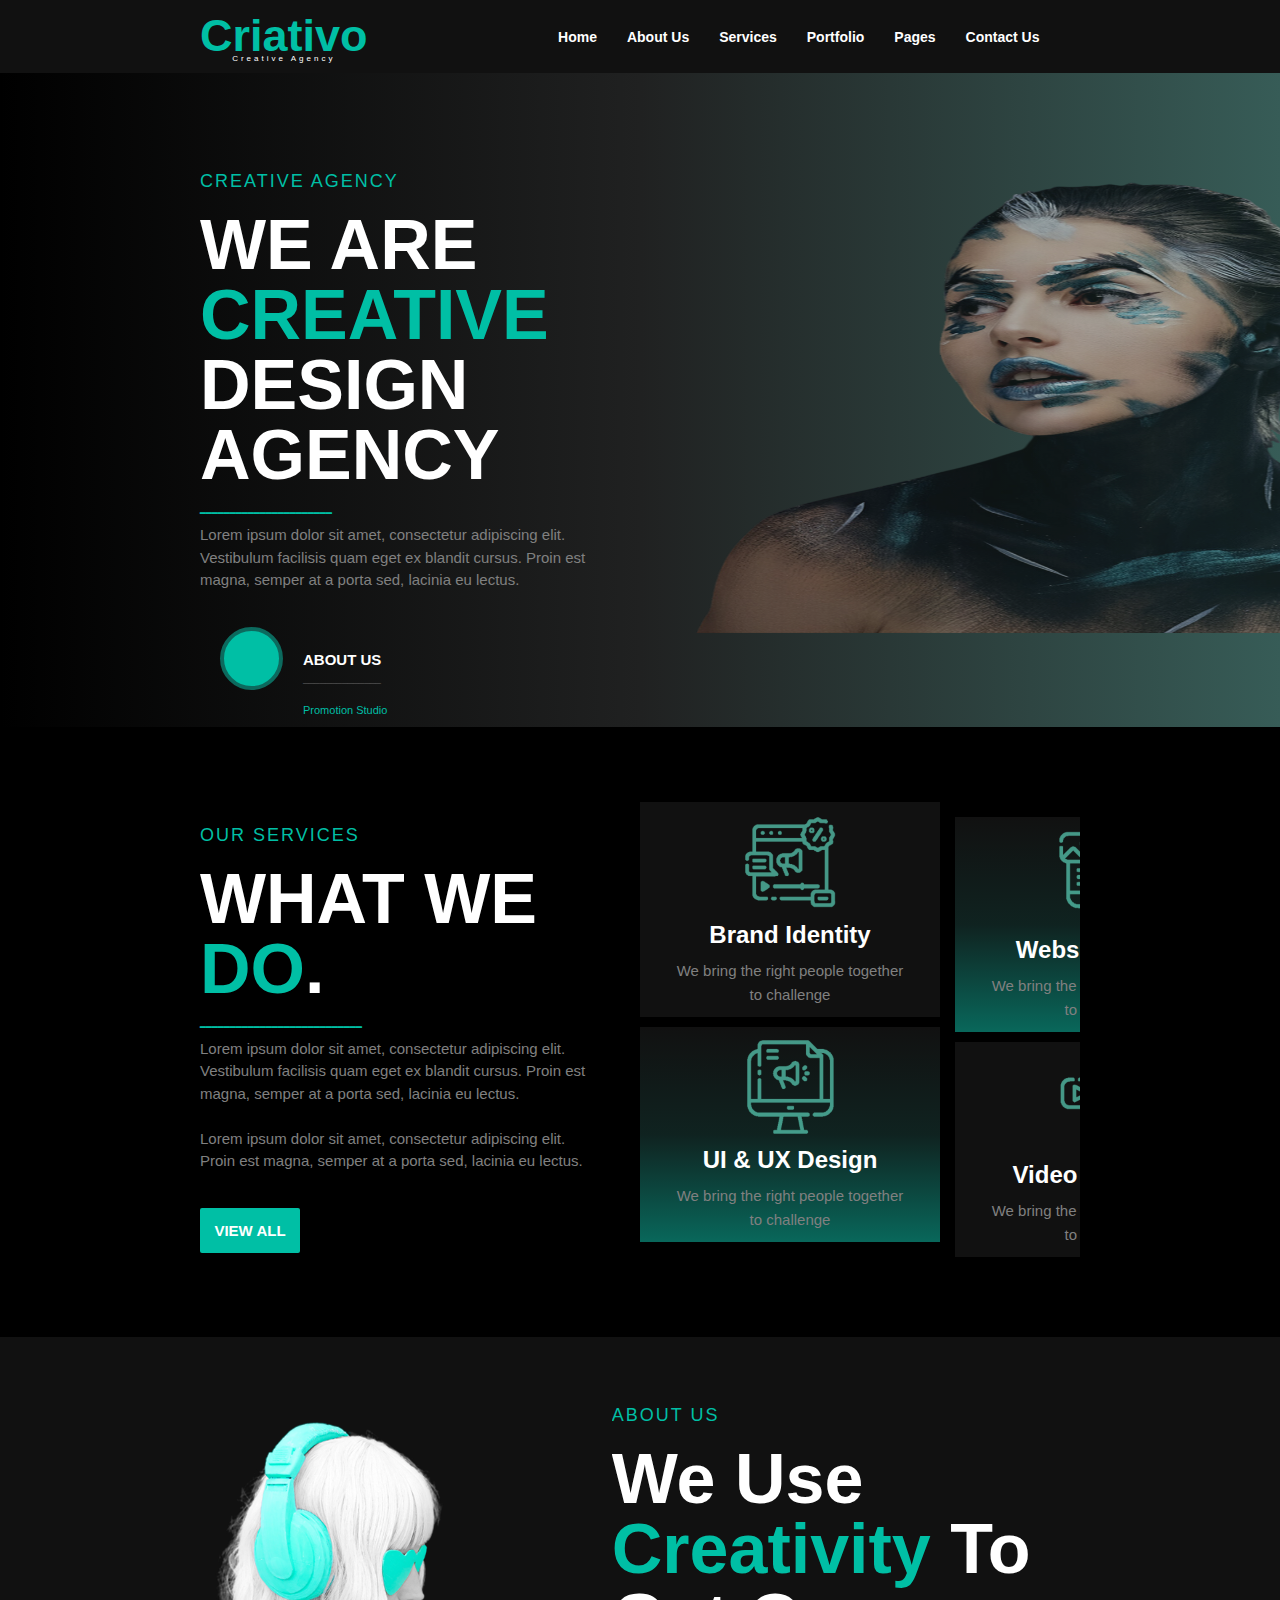
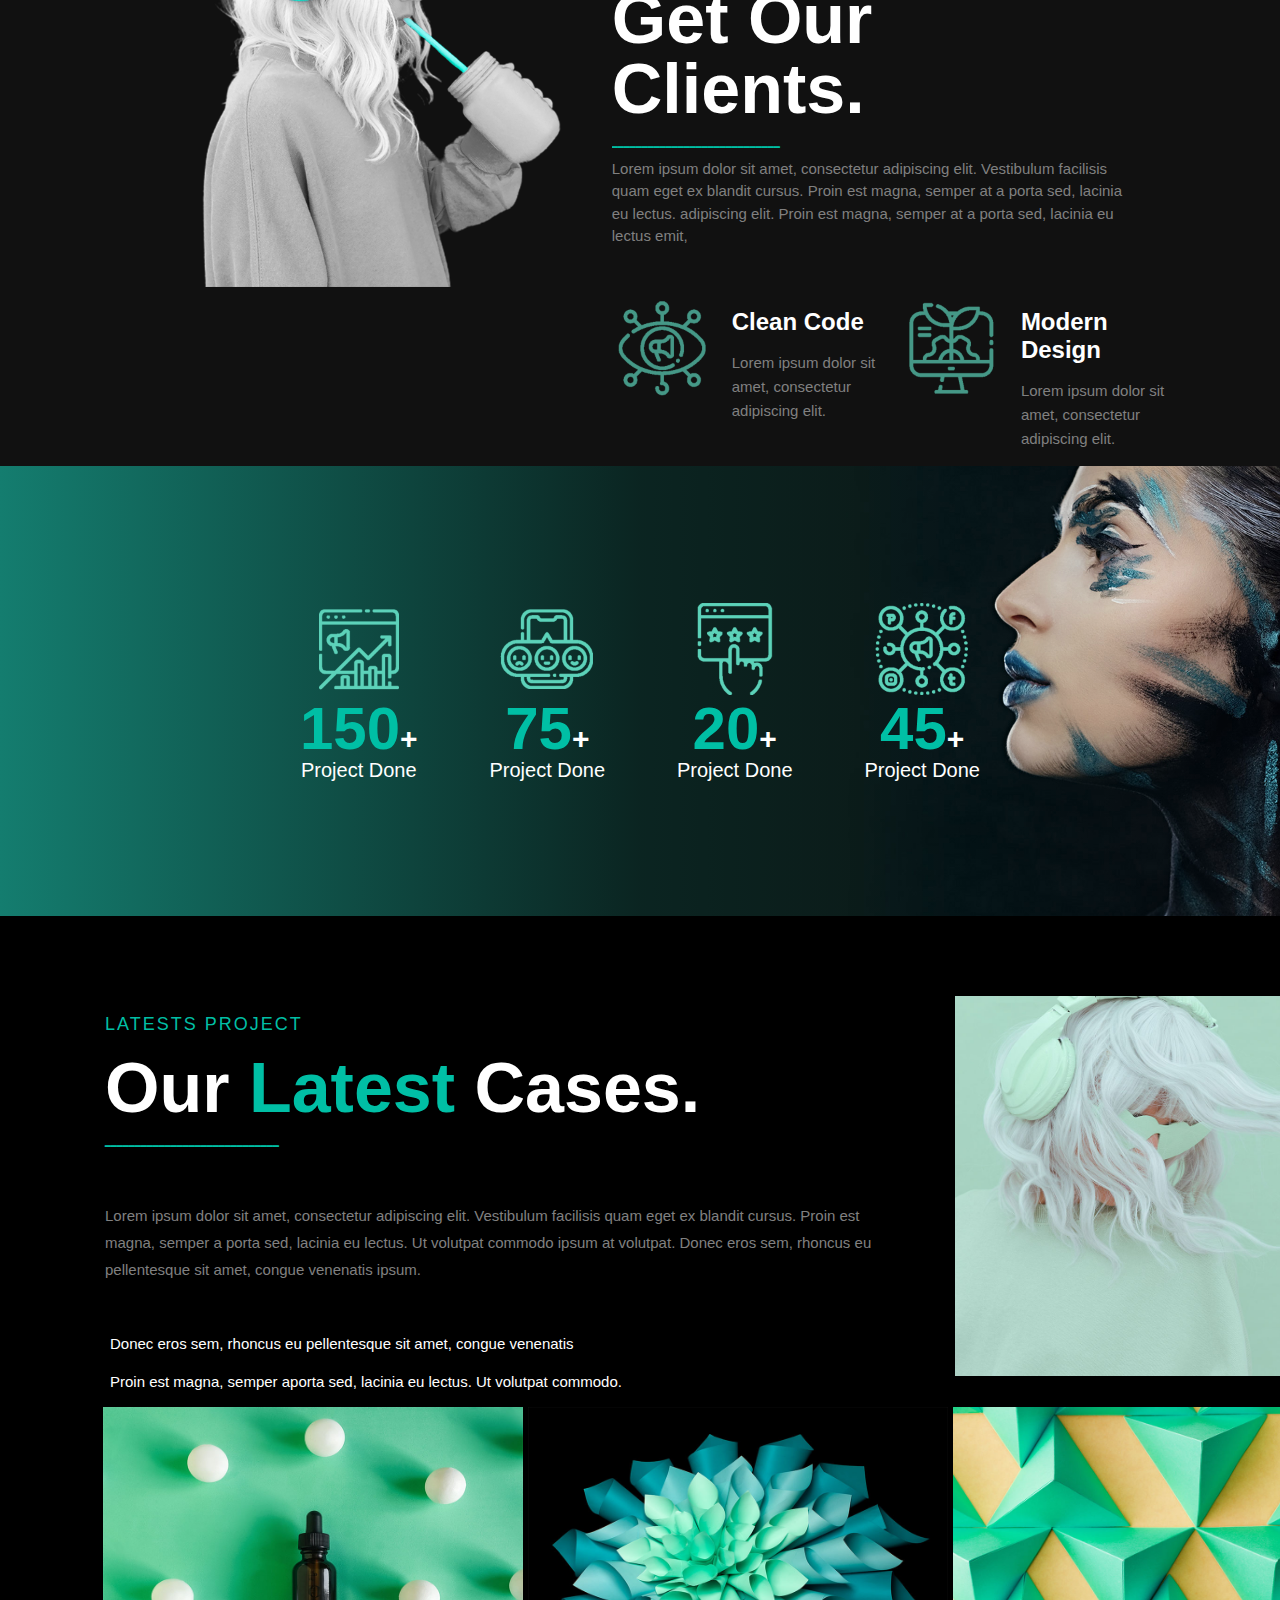
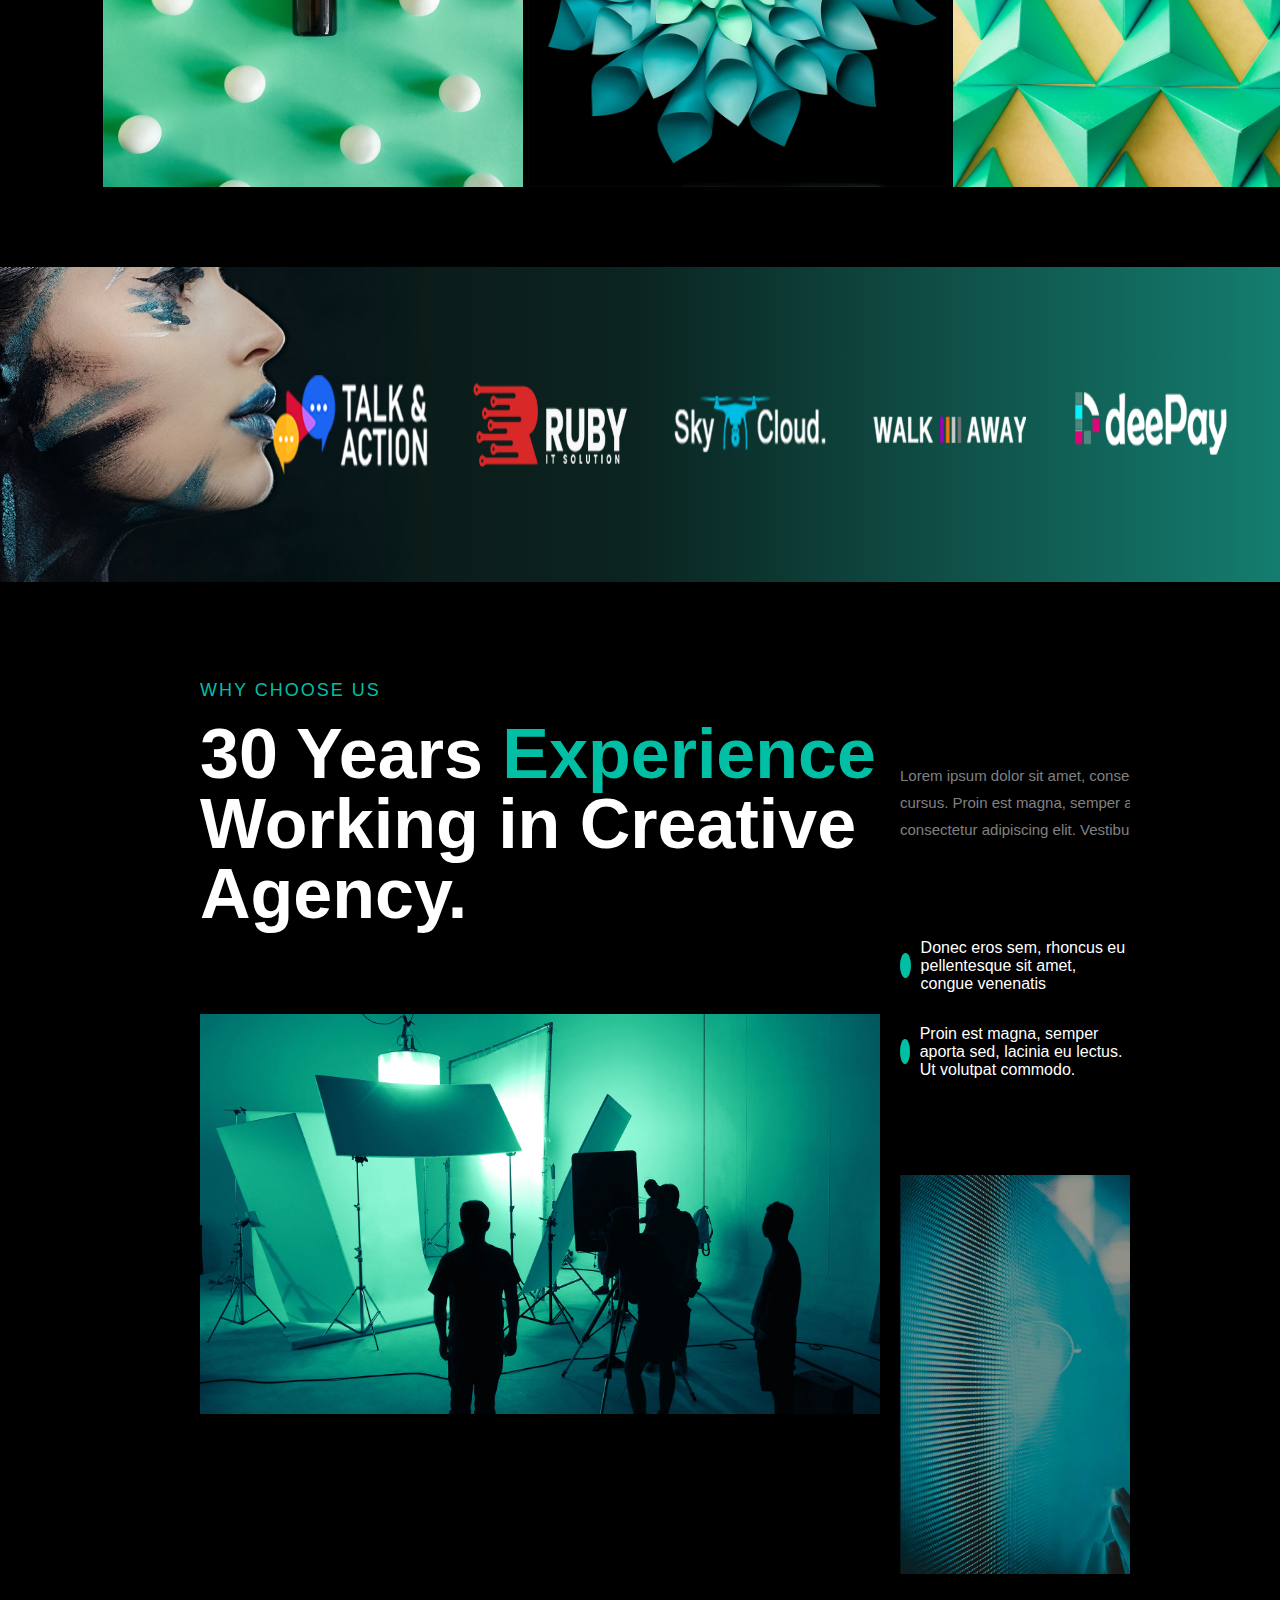
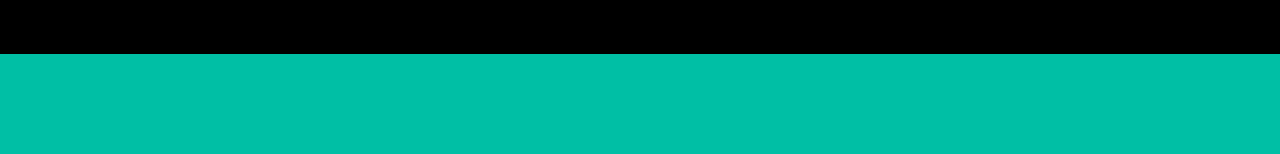
<file: index.html>
<!DOCTYPE html>
<html lang="en">
  <head>
    <meta charset="UTF-8" />
    <meta name="viewport" content="width=device-width, initial-scale=1.0" />
    <link rel="stylesheet" href="styles.css" />
    <link
      rel="stylesheet"
      href="https://cdnjs.cloudflare.com/ajax/libs/font-awesome/6.5.2/css/all.min.css"
      integrity="sha512-SnH5WK+bZxgPHs44uWIX+LLJAJ9/2PkPKZ5QiAj6Ta86w+fsb2TkcmfRyVX3pBnMFcV7oQPJkl9QevSCWr3W6A=="
      crossorigin="anonymous"
      referrerpolicy="no-referrer"
    />
    <title>Criativo - Creative Agency</title>
  </head>
  <body>
    <div class="bar">
      <div class="logo">
        <a href="#">Criativo</a>
        <span>Creative Agency</span>
      </div>
      <div class="menu">
        <ul>
          <li><a href="#">Home</a></li>
          <li><a href="#">About Us</a></li>
          <li><a href="#">Services</a></li>
          <li><a href="#">Portfolio</a></li>
          <li><a href="#">Pages</a></li>
          <li><a href="#">Contact Us</a></li>
        </ul>
        <a href="#"><i class="fa-solid fa-magnifying-glass"></i></a>
      </div>
      <span></span>
    </div>

    <section class="section-one">
      <div class="left-sec">
        <div>
          <p class="text-1">CREATIVE AGENCY</p>
          <p class="text-2">
            WE ARE <span class="green-text">CREATIVE</span> DESIGN AGENCY
          </p>
          <p class="line">ــــــــــــــــــــــ</p>
          <p class="text-3">
            Lorem ipsum dolor sit amet, consectetur adipiscing elit. Vestibulum
            facilisis quam eget ex blandit cursus. Proin est magna, semper at a
            porta sed, lacinia eu lectus.
          </p>
        </div>
        <div class="btn-text">
          <div class="play-button">
            <a href="#"> <i class="fa-solid fa-play"></i> </a>
          </div>
          <div class="about-us">
            <a href="#">ABOUT US</a>
            <p>______________</p>
            <p
              style="
                color: #00bfa5;
                margin-top: 20px;
                font-weight: normal;
                font-size: 11px;
              "
            >
              Promotion Studio
            </p>
          </div>
        </div>
      </div>

      <div class="right-sec">
        <img src="images/portrait.png" alt="" />
      </div>
    </section>

    <section class="section-two">
      <div class="left-sec">
        <div>
          <p class="text-1">OUR SERVICES</p>
          <p class="text-2">WHAT WE<span class="green-text"> DO</span>.</p>
          <p class="line">ـــــــــــــــــــــــــــ</p>
          <p class="text-3">
            Lorem ipsum dolor sit amet, consectetur adipiscing elit. Vestibulum
            facilisis quam eget ex blandit cursus. Proin est magna, semper at a
            porta sed, lacinia eu lectus.
            <br /><br />Lorem ipsum dolor sit amet, consectetur adipiscing elit.
            Proin est magna, semper at a porta sed, lacinia eu lectus.
          </p>
        </div>
        <div class="btn">
          <button type="button" onclick="alert('Hello world!')">
            VIEW ALL
          </button>
        </div>
      </div>

      <div class="right-sec">
        <div>
          <div class="black-box">
            <img src="images/6-Brand-Identity.png" alt="photo" />
            <h4>Brand Identity</h4>
            <p>We bring the right people together to challenge</p>
          </div>
          <div class="green-box">
            <img src="images/1-Ui-Ux.png" alt="photo" />
            <h4>UI & UX Design</h4>
            <p>We bring the right people together to challenge</p>
          </div>
        </div>

        <div class="col-two">
          <div class="green-box">
            <img src="images/5-Web-Design.png" alt="photo" />
            <h4>Website Design</h4>
            <p>We bring the right people together to challenge</p>
          </div>
          <div class="black-box">
            <img src="images/4-Video-Marketing.png" alt="photo" />
            <h4>Video Marketing</h4>
            <p>We bring the right people together to challenge</p>
          </div>
        </div>
      </div>
    </section>

    <section class="section-three">
      <div class="left-sec">
        <img src="images/Untitled-1.png" alt="image" />
      </div>

      <div class="right-sec">
        <div class="top-side">
          <p class="text-1">ABOUT US</p>
          <p class="text-2">
            We Use<span class="green-text"> Creativity</span> To Get Our
            Clients.
          </p>
          <p class="line">ــــــــــــــــــــــــــــ</p>
          <p class="text-3">
            Lorem ipsum dolor sit amet, consectetur adipiscing elit. Vestibulum
            facilisis quam eget ex blandit cursus. Proin est magna, semper at a
            porta sed, lacinia eu lectus. adipiscing elit. Proin est magna,
            semper at a porta sed, lacinia eu lectus emit,
          </p>
        </div>

        <div class="bot-side">
          <div class="left-img">
            <img src="images/Clean-Code.png" alt="image" />
            <div class="texts">
              <h2>Clean Code</h2>
              <p>Lorem ipsum dolor sit amet, consectetur adipiscing elit.</p>
            </div>
          </div>
          <div class="right-img">
            <img src="images/Modern-Design.png" alt="image" />
            <div class="texts">
              <h2>Modern Design</h2>
              <p>Lorem ipsum dolor sit amet, consectetur adipiscing elit.</p>
            </div>
          </div>
        </div>
      </div>
    </section>

    <section class="section-four">
      <div>
        <img src="images/10-Project-Done.png" alt="photo" />
        <h1>150<span>+</span></h1>
        <p>Project Done</p>
      </div>

      <div>
        <img src="images/7-Happy-Costumer.png" alt="photo" />
        <h1>75<span>+</span></h1>
        <p>Project Done</p>
      </div>
      <div>
        <img src="images/8-Award-Winning.png" alt="photo" />
        <h1>20<span>+</span></h1>
        <p>Project Done</p>
      </div>
      <div>
        <img src="images/9-Team-Crew.png" alt="photo" />
        <h1>45<span>+</span></h1>
        <p>Project Done</p>
      </div>
    </section>

    <section class="section-five">
      <div class="top-sec">
        <div class="left-sec">
          <p class="text-1">LATESTS PROJECT</p>
          <p class="text-2">
            Our <span class="green-text">Latest</span> Cases.
          </p>
          <p class="line">ـــــــــــــــــــــــــــــ</p>
          <p class="text-3">
            Lorem ipsum dolor sit amet, consectetur adipiscing elit. Vestibulum
            facilisis quam eget ex blandit cursus. Proin est magna, semper a
            porta sed, lacinia eu lectus. Ut volutpat commodo ipsum at volutpat.
            Donec eros sem, rhoncus eu pellentesque sit amet, congue venenatis
            ipsum.
          </p>
          <p class="text-4">
            <i class="fa-solid fa-check"></i>
            Donec eros sem, rhoncus eu pellentesque sit amet, congue venenatis
            <br /><br /><i class="fa-solid fa-check"></i>
            Proin est magna, semper aporta sed, lacinia eu lectus. Ut volutpat
            commodo.
          </p>
        </div>
        <img src="images/G9.jpg" alt="" />
      </div>

      <div class="bot-sec">
        <img src="images/G5.jpg" alt="" /><img src="images/G4.jpg" alt="" /><img
          src="images/G1.jpg"
          alt=""
        />
      </div>
    </section>

    <section class="section-six">
      <img src="images/1-1.png" alt="" /><img src="images/1-2.png" alt="" /><img
        src="images/1-3.png"
        alt=""
      /><img src="images/1-5.png" alt="" /><img src="images/1-6.png" alt="" />
    </section>

    <section class="section-seven">
      <div class="left-sec">
        <div>
          <p class="text-1">WHY CHOOSE US</p>
          <p class="text-2">
            30 Years <span class="green-text">Experience</span> Working in
            Creative Agency.
          </p>
        </div>
        <img src="images/apelah.jpg" alt="" />
      </div>

      <div class="right-sec">
        <p class="text-3">
          Lorem ipsum dolor sit amet, consectetur adipiscing elit. Vestibulum
          facilisis quam eget ex blandit cursus. Proin est magna, semper at a
          porta sed, lacinia eu lectus, Lorem ipsum dolor sit amet, consectetur
          adipiscing elit. Vestibulum facilisis quam eget ex blandit cursus.
        </p>

        <div class="text-icon">
          <div class="icon-circle"><i class="fa-solid fa-check"></i></div>
          <p>
            Donec eros sem, rhoncus eu pellentesque sit amet, congue venenatis
          </p>
        </div>
        <div class="text-icon">
          <div class="icon-circle"><i class="fa-solid fa-check"></i></div>
          <p>
            Proin est magna, semper aporta sed, lacinia eu lectus. Ut volutpat
            commodo.
          </p>
        </div>
        <img src="images/11.jpg" alt="" />
      </div>
    </section>

    <footer style="height: 100px; background-color: #00bfa5"></footer>
  </body>
</html>
</file>
<file: styles.css>
/* General Styles */
body {
    font-family: Arial, sans-serif;
    margin: 0;
    padding: 0;
    background-color: #000;
    color: #fff;
}

.text-1 {
    font-size: 18px;
    font-weight: 500;
    color: rgb(0, 191, 165);
    letter-spacing: 2px;

}

.text-2 {
    margin: 0px;
    font-size: 70px;
    font-weight: bold;
    color: white;
    line-height: 1;
    margin-bottom: 5px;
}

.green-text {
    font-size: 70px;
    font-weight: bold;
    color: #00bfa5;
}

.text-3 {
    margin: 0;
    width: 390px;
    font-size: 15px;
    font-weight: normal;
    color: grey;
    margin-bottom: 35px;
    line-height: 1.5;
    justify-content: center;
}

.line {
    margin: 0PX;
    margin-bottom: 5px;
    font-size: 20px;
    color: #00bfa5;
}

/* End General Styles */

/* Start Bar */
.bar {
    display: flex;
    justify-content: space-between;
    align-items: center;
    padding: 10px;
    background-color: #111;
}

.logo {
    margin-left: 190px;
    display: flex;
    flex-direction: column;
    align-items: center;

}

.logo a {
    font-size: 45px;
    font-weight: bold;
    color: #00bfa5;
    text-decoration: none;
}

.logo span {
    font-size: 8px;
    color: #fff;
    margin-top: -8px;
    letter-spacing: 3px;
}

.bar .menu {
    display: flex;
    align-items: center;
    align-items: center;

}

.menu ul {
    list-style: none;
    display: flex;
    margin: 0;
    padding: 0;

}

.menu ul li {
    margin-left: 30px;
}

.menu ul li a {
    color: #fff;
    text-decoration: none;
    font-weight: bold;
    font-size: 14px;
    transition: color 0.3s;
}

.menu ul li a:hover {
    color: #00bfa5;
}

.bar i {
    margin-left: 70px;
    color: #00bfa5;
    text-decoration: none;
    font-size: 15px;

}

/* End Bar */

/* Start section one creative agency*/
.section-one {
    display: flex;
    justify-content: space-between;
    position: relative;
    background-image: linear-gradient(to left, #375c57, #202121, black);
}

.left-sec {
    width: 650px;
    display: block;
    margin-top: 80px;
    margin-left: 200px;
}

.left-sec .btn-text {
    display: flex;
}

.btn-text .play-button {
    margin-left: 20px;
    align-items: center;
    width: 55px;
    height: 55px;
    border-radius: 50%;
    background-color: #00bfa5;
    display: flex;
    justify-content: center;
    align-items: center;
    cursor: pointer;
    border: #0c6a5e solid 4px;
}

.play-button a {
    font-size: 20px;
    color: white;
}

.btn-text .about-us {
    margin-left: 20px;
    margin-top: 24px;
    font-size: 15px;
    font-weight: bold;
    cursor: pointer;
    display: block;
}

.btn-text .about-us a {
    font-size: 15px;
    font-weight: bold;
    color: white;
    text-decoration: none;
    cursor: pointer;
}

.about-us p {
    margin-top: 5px;
    font-size: 10px;
    color: grey;
}

.right-sec {
    display: block;
    overflow: hidden;
    float: none;
    position: hidden;

}

.right-sec img {
    margin-top: -40px;
    margin-bottom: -5px;
    width: 800px;
    height: 600px;
    opacity: 0.7;
}

/* End section one */

/* Start section two our sevices*/
.section-two {
    display: flex;
    justify-content: space-between;
    position: relative;
    margin-bottom: 80px;
}

.section-two .left-sec {
    width: 650px;
    display: block;
    margin-left: 200px;
}

.section-two .btn {
    display: flex;
    margin: 0px;
    padding: 0px;
}

.section-two button {
    width: 100px;
    height: 45px;
    color: white;
    font-size: 15px;
    font-weight: bold;
    background-color: #00bfa5;
    cursor: pointer;
    border-radius: 2px;
    border: none;
}

.section-two .right-sec {
    width: 650px;
    display: flex;
    margin-top: 60px;
    margin-right: 200px;
    justify-items: center;
    align-items: center;
}

.section-two .right-sec .black-box {
    width: 300px;
    display: block;
    background-color: #111;
    text-align: center;
}

.section-two .right-sec img {
    margin-top: 10px;
    width: 100px;
    height: 100px;
}

.section-two .right-sec h4 {
    color: white;
    font-size: 24px;
    margin: 10px 0 10px;
}

.section-two .right-sec p {
    color: gray;
    font-size: 15px;
    margin: 0 30px 0 30px;
    padding-bottom: 10px;
    line-height: 1.6;
}

.section-two .right-sec .green-box {
    margin-top: 10px;
    background-image: linear-gradient(to top, rgba(0, 189, 164, 0.5), rgba(0, 189, 164, 0.1), rgba(0, 189, 164, 0));
    width: 300px;
    display: block;
    background-color: #111;
    text-align: center;
}

.section-two .right-sec .col-two {
    margin-top: 20px;
    margin-left: 15px;
}

.col-two .black-box {
    margin-top: 10px;
}

/* End section two */

/* Start section three about us */

.section-three {
    display: flex;
    background-color: #111;
}

.section-three .left-sec img {
    height: 470px;
}

.section-three p {
    width: 90%;
}

.section-three .right-sec {
    display: block;
    margin-top: 50px;
    margin-left: 50px;
    margin-right: 90px;
}

.section-three .right-sec .bot-side {
    display: flex;
    margin-top: 50px;
}

.section-three .left-img {
    display: flex;
    justify-items: center;
    width: 400px;
}

.section-three .right-img {
    display: flex;
    justify-items: center;
    width: 400px;
}

.section-three .right-sec img {
    width: 100px;
    margin: 0px;
    height: 100px;
}

.section-three .texts {
    margin-top: 10px;
    margin-left: 20px;
}

.texts h2 {
    font-size: 24px;
    color: white;
    margin: 0px;
}

.texts p {
    font-size: 15px;
    color: gray;
    line-height: 1.6;
}

/* End section three */

/* Start section four  background img */

.section-four {
    padding: 0px 300px 0px 300px;
    display: flex;
    align-items: center;
    justify-content: space-between;
    justify-items: center;
    height: 50vh;
    position: relative;
    overflow: hidden;
    background-image: linear-gradient(to right, rgb(20, 125, 111), rgba(0, 252, 219, 0.1), rgba(0, 189, 164, 0)),
        url("images/sec1.jpg");
    background-position: center;
    background-size: cover;
}

.section-four img {
    width: 100px;
    height: 100px;
    margin: 0px;

}

.section-four div {
    margin: 0px;
    padding: 0px;
    align-items: center;
    justify-items: center;
    display: flex;
    flex-direction: column;
}

.section-four h1 {
    font-size: 60px;
    font-weight: bold;
    color: #00bfa5;
    line-height: 1;
    margin-bottom: 5px;
    margin: 0px;
}

.section-four span {
    color: white;
    margin: 0px;
    font-size: 30px;
}

.section-four p {
    color: white;
    margin: 0px;
    font-size: 20px;
}

/* End section four */

/* Start section five */

.section-five {
    display: block;
    align-items: center;
    justify-content: space-between;
    justify-items: center;
    background-color: #000;
    margin-bottom: 80px;
}

.section-five .left-sec {
    margin: 0;
    margin-top: 80px;
    width: 700px
}

.section-five .top-sec {
    display: flex;
    margin-left: 200px;

}

.section-five .text-3 {
    margin: 50px 0 50px;
    width: 800px;
    line-height: 1.8;
}

.section-five .text-4 {
    width: 600px;
    font-size: 15px;
}

.section-five i {
    color: #00bfa5;
    font-size: 18px;
    font-weight: 900px;
    margin-right: 5px;
}

.section-five .top-sec img {
    height: 380px;
    width: 420px;
    margin-left: 150px;
    margin-top: 80px;
}

.section-five .bot-sec {
    display: flex;
    margin: 0px 0 0 200px;
}

.section-five .bot-sec img {
    height: 380px;
    width: 420px;
    margin-right: 5px;
}

/* End section five   4 pics */


/* Start section six  background img */

.section-six {
    padding: 0px 250px 0px 250px;
    display: flex;
    align-items: center;
    justify-content: space-between;
    justify-items: center;
    height: 35vh;
    background-image: linear-gradient(to left, rgb(20, 125, 111), rgba(0, 252, 219, 0.1), rgba(0, 189, 164, 0)),
        url("images/side-view-portrait-of-a-woman-with-make-up-CTUMAUJ.jpg");
    background-position: center;
    background-size: cover;
}

.section-six img {
    width: 200px;
    height: 150px;
    margin: 0px;

}

/* End section six */

/* Start section seven why choose us */
.section-seven {
    display: flex;
    justify-content: space-between;
    position: relative;
    margin-bottom: 80px;
}

.section-seven .left-sec {
    width: 680px;
    display: block;
    margin-left: 200px;
}

.section-seven .left-sec img {
    width: 680px;
    height: 400px;
    margin-top: 80px;
}

.section-seven .right-sec {
    display: block;
    margin-left: 20px;
    margin-right: 150px;
    margin-top: 180px;
}

.section-seven .text-3 {
    width: 650px;
    line-height: 1.8;
    color: gray;
    margin-bottom: 80px;
}

.section-seven .text-icon {
    display: flex;
    align-items: center;
    justify-items: center;
}

.section-seven .icon-circle {
    display: flex;
    justify-content: center;
    align-items: center;
    background-color: rgb(0, 191, 165);
    height: 25px;
    width: 25px;
    border-radius: 50%;
    margin-right: 10px;
}

.icon-circle i {
    color: black;
    font-size: 18px;
    margin: 0;
}

.section-seven .right-sec img {
    width: 700px;
    height: 400px;
    margin-top: 80px;
}

/* End section seven */
</file>
